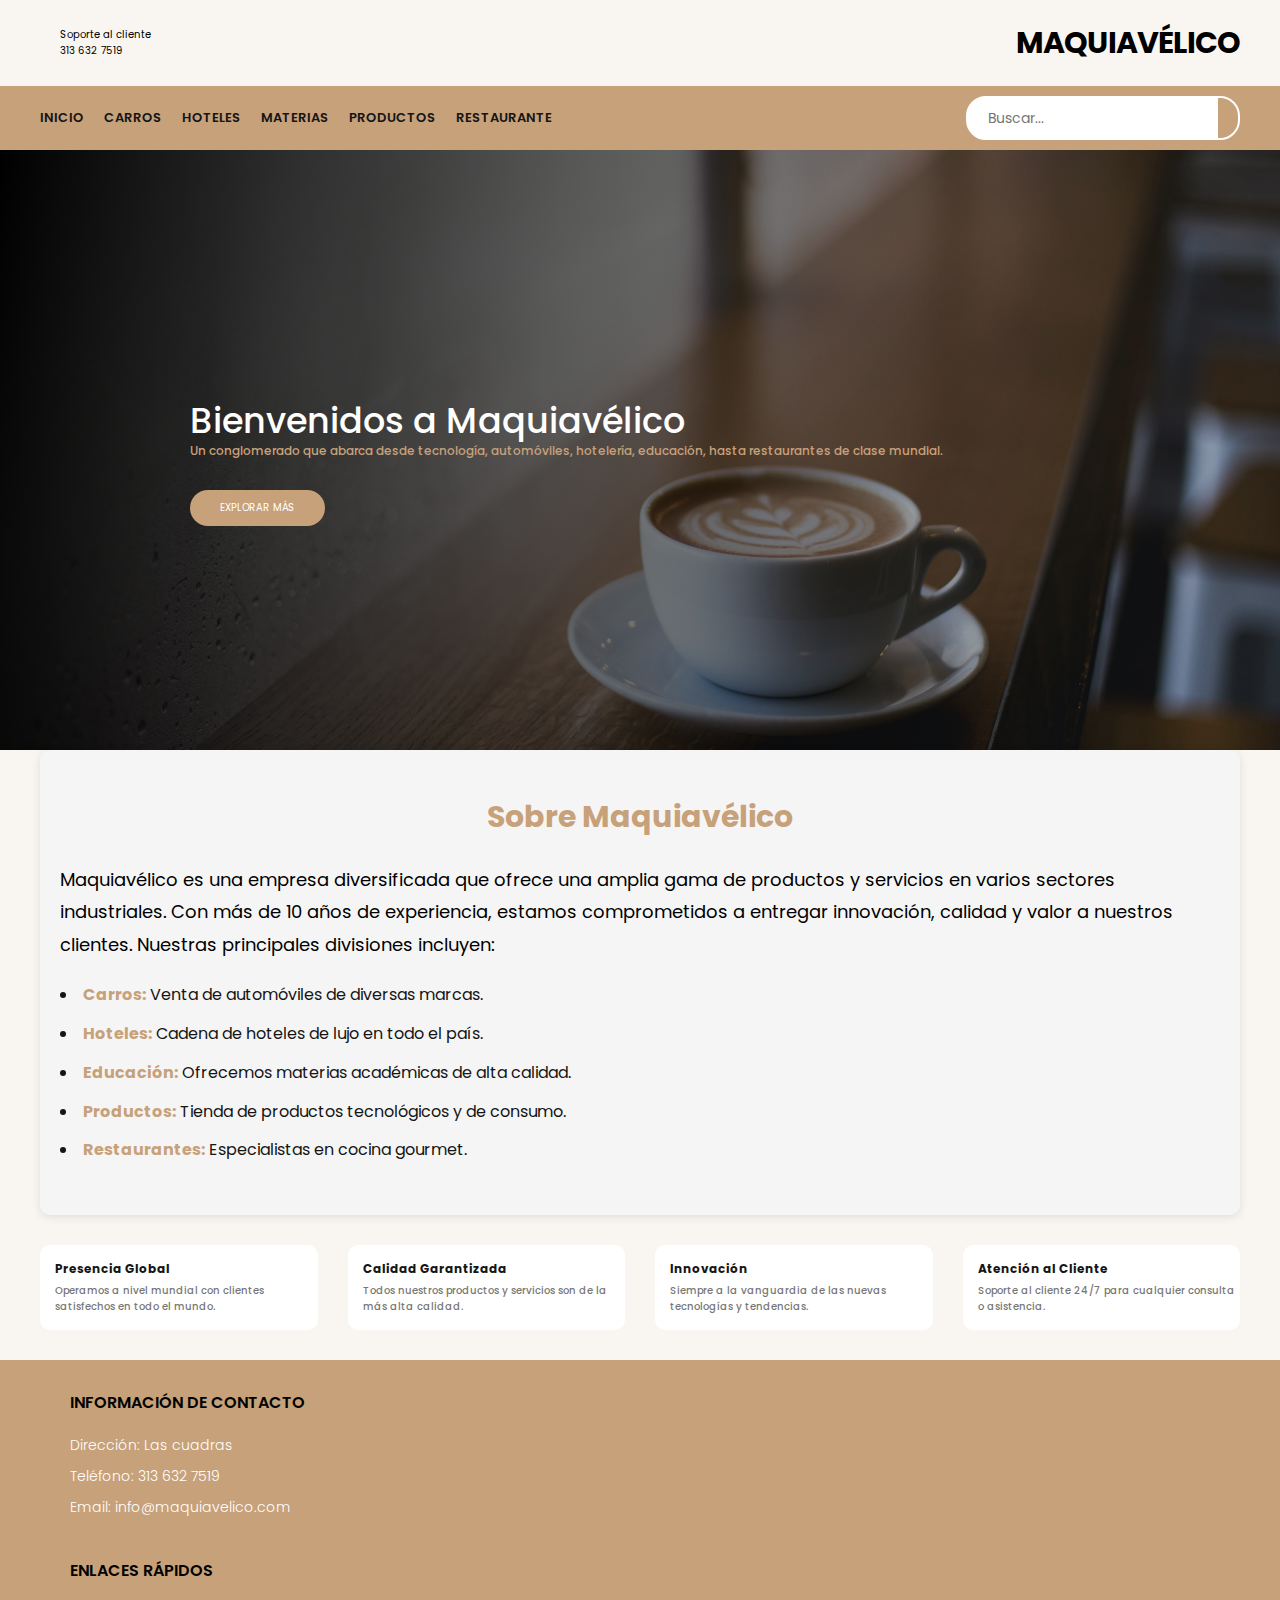
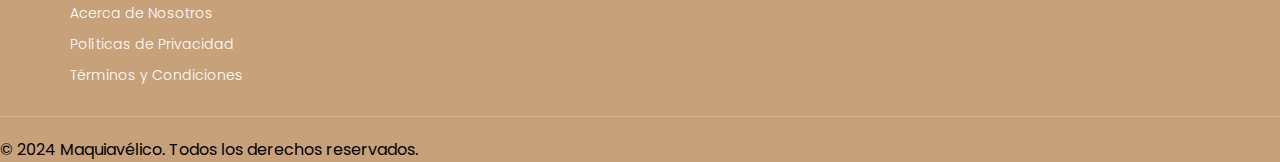
<file: index.html>
<!DOCTYPE html>
<html lang="es">
<head>
    <meta charset="UTF-8">
    <meta name="viewport" content="width=device-width, initial-scale=1.0">
    <title>Maquiavélico</title>
    <link rel="stylesheet" href="styles.css">
</head>
<body>
    <header>
        <div class="container-hero">
            <div class="container hero">
                <div class="customer-support">
                    <i class="fa-solid fa-headset"></i>
                    <div class="content-customer-support">
                        <span class="text">Soporte al cliente</span>
                        <span class="number">313 632 7519</span>
                    </div>
                </div>

                <div class="container-logo">
                    <i class="fa-solid fa-mug-hot"></i>
                    <h1 class="logo"><a href="/">Maquiavélico</a></h1>
                </div>
            </div>

            <div class="container-navbar">
                <nav class="navbar container">
                    <i class="fa-solid fa-bars"></i>
                    <ul class="menu">
                        <li><a href="index.html">Inicio</a></li>
                        <li><a href="carros.html">Carros</a></li>
                        <li><a href="hoteles.html">Hoteles</a></li>
                        <li><a href="materias.html">Materias</a></li>
                        <li><a href="producto.html">Productos</a></li>
                        <li><a href="platos.html">Restaurante</a></li>
                    </ul>

                    <form class="search-form">
                        <input type="search" placeholder="Buscar..." />
                        <button class="btn-search">
                            <i class="fa-solid fa-magnifying-glass"></i>
                        </button>
                    </form>
                </nav>
            </div>
        </div>
    </header>

    <section class="banner">
        <div class="content-banner">
            <h2>Bienvenidos a Maquiavélico</h2>
            <p>Un conglomerado que abarca desde tecnología, automóviles, hotelería, educación, hasta restaurantes de clase mundial.</p>
            <a href="#">Explorar más</a>
        </div>
    </section>

    <main class="main-content">
        <section class="container container-about">
            <h1>Sobre Maquiavélico</h1>
            <p>Maquiavélico es una empresa diversificada que ofrece una amplia gama de productos y servicios en varios sectores industriales. Con más de 10 años de experiencia, estamos comprometidos a entregar innovación, calidad y valor a nuestros clientes. Nuestras principales divisiones incluyen:</p>
            <ul>
                <li><strong>Carros:</strong> Venta de automóviles de diversas marcas.</li>
                <li><strong>Hoteles:</strong> Cadena de hoteles de lujo en todo el país.</li>
                <li><strong>Educación:</strong> Ofrecemos materias académicas de alta calidad.</li>
                <li><strong>Productos:</strong> Tienda de productos tecnológicos y de consumo.</li>
                <li><strong>Restaurantes:</strong> Especialistas en cocina gourmet.</li>
            </ul>
        </section>

        <section class="container container-features">
            <div class="card-feature">
                <i class="fa-solid fa-globe"></i>
                <div class="feature-content">
                    <span>Presencia Global</span>
                    <p>Operamos a nivel mundial con clientes satisfechos en todo el mundo.</p>
                </div>
            </div>
            <div class="card-feature">
                <i class="fa-solid fa-award"></i>
                <div class="feature-content">
                    <span>Calidad Garantizada</span>
                    <p>Todos nuestros productos y servicios son de la más alta calidad.</p>
                </div>
            </div>
            <div class="card-feature">
                <i class="fa-solid fa-briefcase"></i>
                <div class="feature-content">
                    <span>Innovación</span>
                    <p>Siempre a la vanguardia de las nuevas tecnologías y tendencias.</p>
                </div>
            </div>
            <div class="card-feature">
                <i class="fa-solid fa-user-tie"></i>
                <div class="feature-content">
                    <span>Atención al Cliente</span>
                    <p>Soporte al cliente 24/7 para cualquier consulta o asistencia.</p>
                </div>
            </div>
        </section>
    </main>

    <footer class="footer">
        <div class="container container-footer">
            <div class="contact-info">
                <p class="title-footer">Información de Contacto</p>
                <ul>
                    <li>Dirección: Las cuadras</li>
                    <li>Teléfono: 313 632 7519</li>
                    <li>Email: info@maquiavelico.com</li>
                </ul>
            </div>
            <div class="information">
                <p class="title-footer">Enlaces Rápidos</p>
                <ul>
                    <li><a href="#">Acerca de Nosotros</a></li>
                    <li><a href="#">Políticas de Privacidad</a></li>
                    <li><a href="#">Términos y Condiciones</a></li>
                </ul>
            </div>
        </div>
        <div class="copyright">
            <p>© 2024 Maquiavélico. Todos los derechos reservados.</p>
        </div>
    </footer>

</body>
</html>
</file>
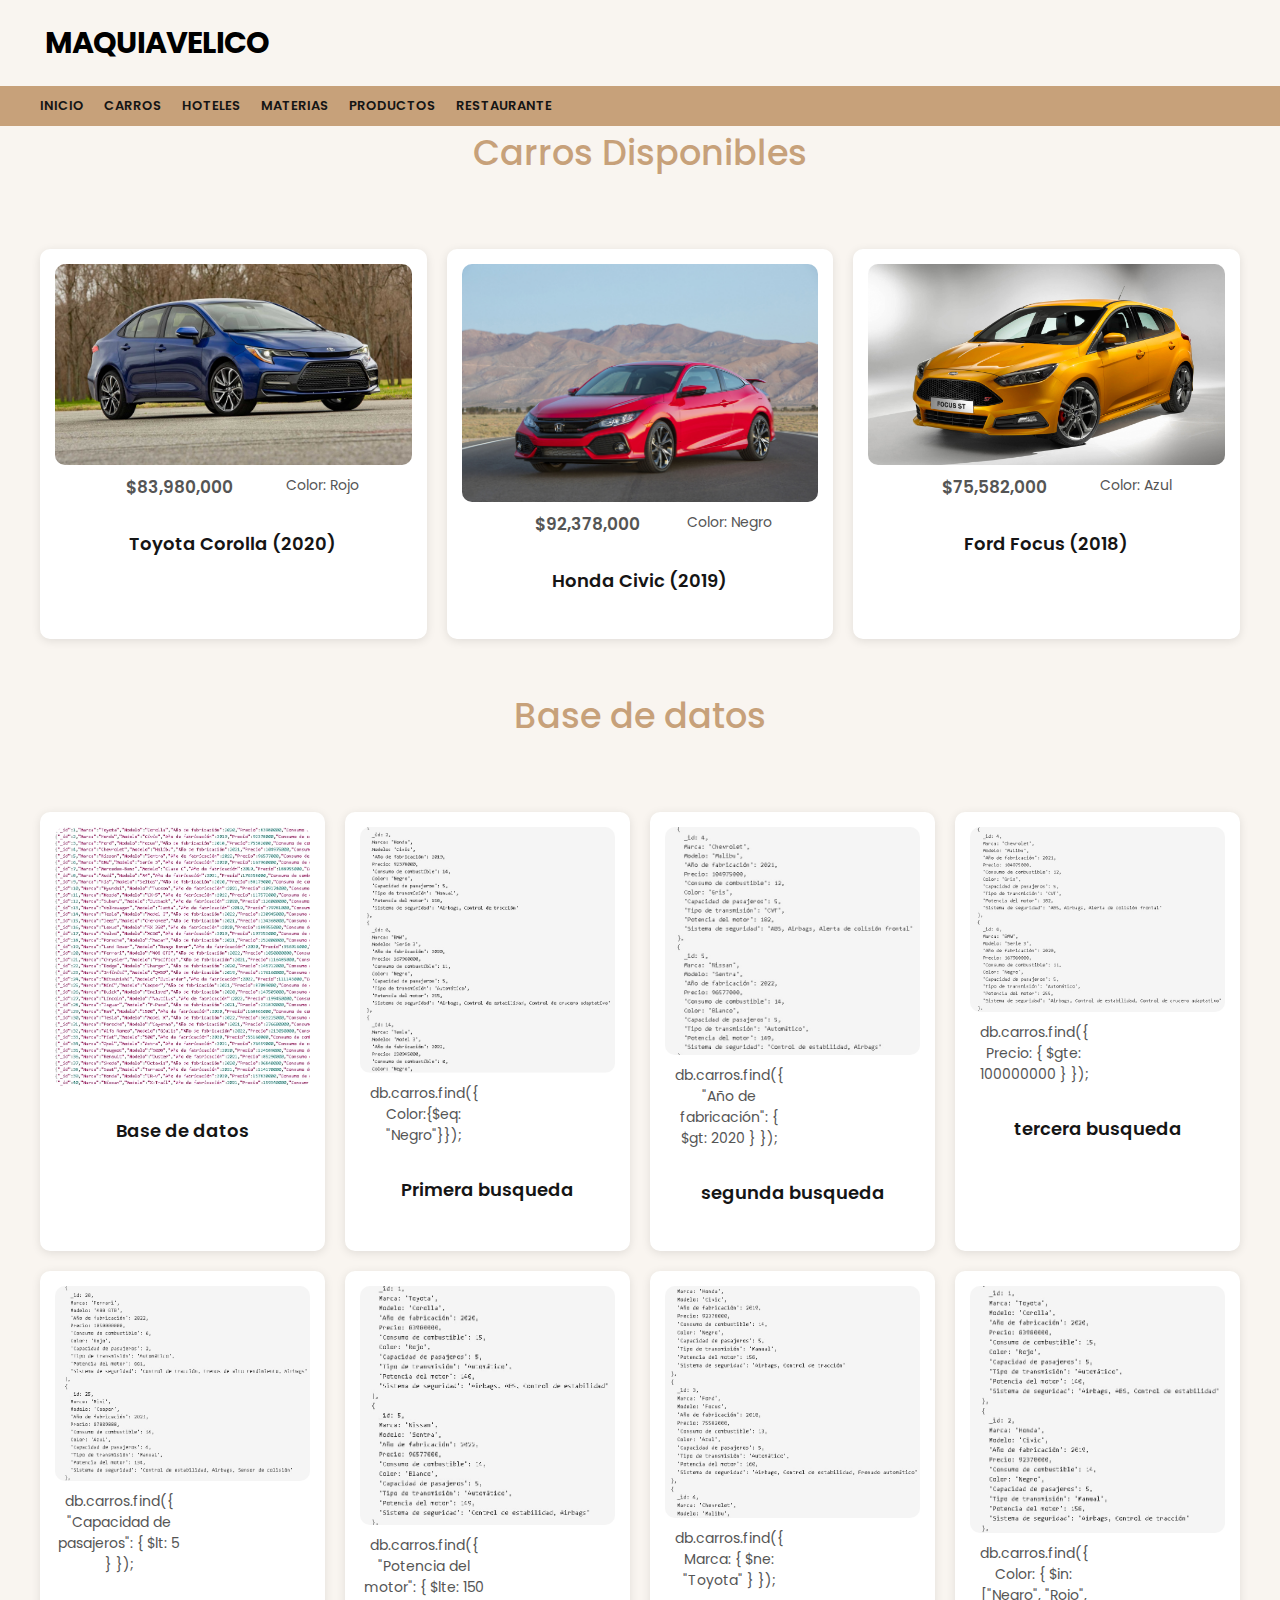
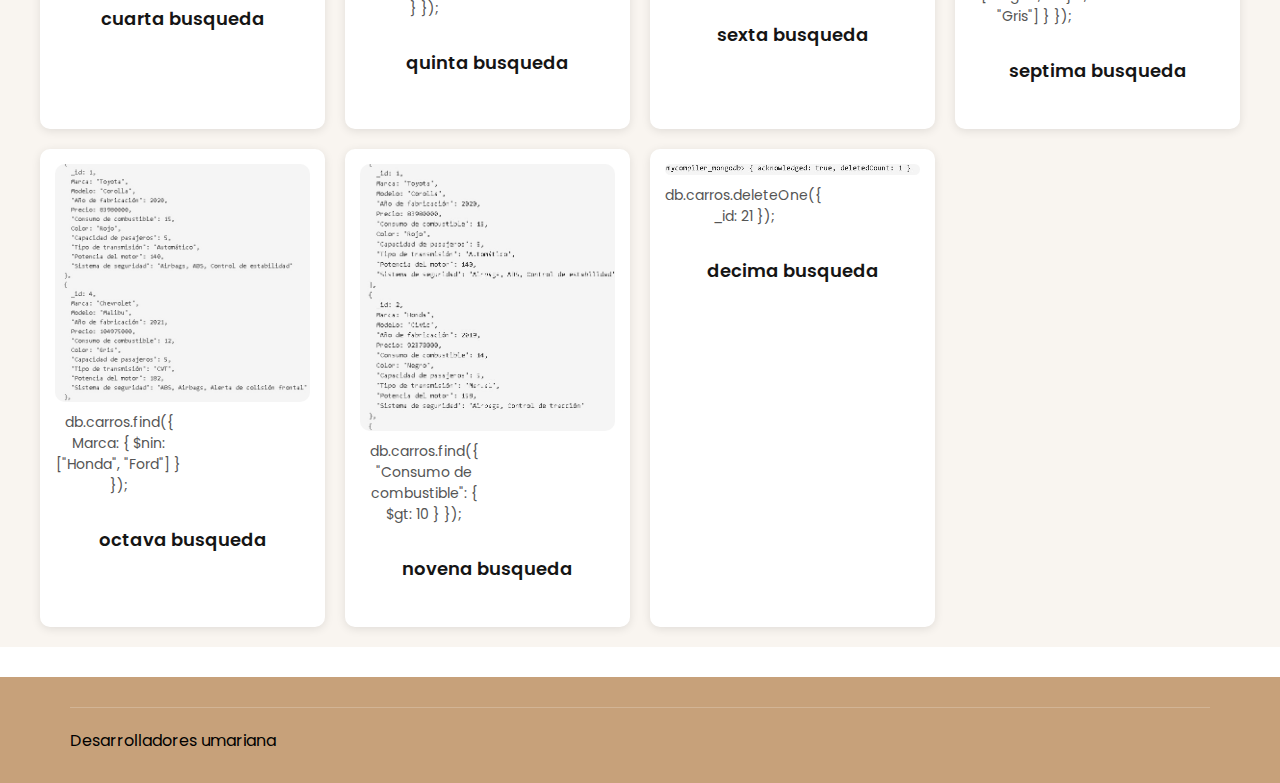
<file: carros.html>
<!DOCTYPE html>
<html lang="en">
<head>
    <meta charset="UTF-8">
    <meta http-equiv="X-UA-Compatible" content="IE=edge">
    <meta name="viewport" content="width=device-width, initial-scale=1.0">
    <title>Carros Disponibles</title>
    <link rel="stylesheet" href="styles.css">
</head>
<body>
    <header>
        <div class="container-hero">
            <div class="container hero">
                <div class="container-logo">
                    <i class="fa-solid fa-car"></i>
                    <h1 class="logo"><a href="/">Maquiavelico</a></h1>
                </div>
            </div>

            <div class="container-navbar">
                <nav class="navbar container">
                    <i class="fa-solid fa-bars"></i>
                    <ul class="menu">
                        <li><a href="index.html">Inicio</a></li>
						<li><a href="carros.html">Carros</a></li>
						<li><a href="hoteles.html">Hoteles</a></li>
						<li><a href="materias.html">materias</a></li>
						<li><a href="producto.html">productos</a></li>
						<li><a href="platos.html">Restaurante</a></li>
                    </ul>
                </nav>
            </div>
        </div>
    </header>

    <main class="main-content">
        <section class="container top-products">
            <h1 class="heading-1">Carros Disponibles</h1>

            <div class="container-products">
                <!-- Coche 1: Toyota Corolla -->
                <div class="card-product">
                    <div class="container-img">
                        <img src="img/toyota-corolla.jpg" alt="Toyota Corolla" />
                    </div>
                    <div class="content-card-product">
                        <h3>Toyota Corolla (2020)</h3>
                        <p class="price">$83,980,000</p>                   
                        <p>Color: Rojo</p>             
                    </div>
                </div>

                <!-- Coche 2: Honda Civic -->
                <div class="card-product">
                    <div class="container-img">
                        <img src="img/honda-civic.jpg" alt="Honda Civic" />
                    </div>
                    <div class="content-card-product">
                        <h3>Honda Civic (2019)</h3>
                        <p class="price">$92,378,000</p>                      
                        <p>Color: Negro</p>                      
                    </div>
                </div>

                <!-- Coche 3: Ford Focus -->
                <div class="card-product">
                    <div class="container-img">
                        <img src="img/ford-focus.jpg" alt="Ford Focus" />
                    </div>
                    <div class="content-card-product">
                        <h3>Ford Focus (2018)</h3>
                        <p class="price">$75,582,000</p>                       
                        <p>Color: Azul</p>
                    </div>
                </div>             
            </div>
        </section>
        <section class="container top-products">
            <h1 class="heading-1">Base de datos</h1>

            <div class="container-products">
               
                <div class="card-product">
                    <div class="container-img">
                        <img src="imgC/baseC.jpg" />
                    </div>
                    <div class="content-card-product">
                        <h3>Base de datos</h3>                       
                    </div>
                </div>
               
                <div class="card-product">
                    <div class="container-img">
                        <img src="imgC/1.jpg"  />
                    </div>
                    <div class="content-card-product">
                        <h3>Primera busqueda</h3>
                        <p>db.carros.find({ Color:{$eq: "Negro"}});</p>
                    </div>
                </div>

                <div class="card-product">
                    <div class="container-img">
                        <img src="imgC/2.jpg" />
                    </div>
                    <div class="content-card-product">
                        <h3>segunda busqueda</h3>
                        <p>db.carros.find({ "Año de fabricación": { $gt: 2020 } });</p>
                    </div>
                </div>

                <div class="card-product">
                    <div class="container-img">
                        <img src="imgC/3.jpg"  />
                    </div>
                    <div class="content-card-product">
                        <h3>tercera busqueda</h3>
                        <p>db.carros.find({ Precio: { $gte: 100000000 } });</p>
                    </div>
                </div>

                <div class="card-product">
                    <div class="container-img">
                        <img src="imgC/4.jpg" />
                    </div>
                    <div class="content-card-product">
                        <h3>cuarta busqueda</h3>
                        <p>db.carros.find({ "Capacidad de pasajeros": { $lt: 5 } });</p>
                    </div>
                </div>

                <div class="card-product">
                    <div class="container-img">
                        <img src="imgC/5.jpg"  />
                    </div>
                    <div class="content-card-product">
                        <h3>quinta busqueda</h3>
                        <p>db.carros.find({ "Potencia del motor": { $lte: 150 } });</p>
                    </div>
                </div>

                <div class="card-product">
                    <div class="container-img">
                        <img src="imgC/6.jpg" />
                    </div>
                    <div class="content-card-product">
                        <h3>sexta busqueda</h3>
                        <p>db.carros.find({ Marca: { $ne: "Toyota" } });</p>
                    </div>
                </div>

                <div class="card-product">
                    <div class="container-img">
                        <img src="imgC/7.jpg"  />
                    </div>
                    <div class="content-card-product">
                        <h3>septima busqueda</h3>
                        <p>db.carros.find({ Color: { $in: ["Negro", "Rojo", "Gris"] } });</p>
                    </div>
                </div>

                <div class="card-product">
                    <div class="container-img">
                        <img src="imgC/8.jpg"  />
                    </div>
                    <div class="content-card-product">
                        <h3>octava busqueda</h3>
                        <p>db.carros.find({ Marca: { $nin: ["Honda", "Ford"] } });</p>
                    </div>
                </div>

                <div class="card-product">
                    <div class="container-img">
                        <img src="imgC/9.jpg" />
                    </div>
                    <div class="content-card-product">
                        <h3>novena busqueda</h3>
                        <p>db.carros.find({ "Consumo de combustible": { $gt: 10 } });</p>
                    </div>
                </div>   
            <div class="card-product">
                    <div class="container-img">
                        <img src="imgC/10.jpg"  />
                    </div>
                <div class="content-card-product">
                        <h3>decima busqueda</h3>
                        <p>db.carros.deleteOne({ _id: 21 });</p>
                    </div>
                </div>            
            </div>
        </section>
    </main>

    <footer class="footer">
        <div class="container container-footer">
            <div class="copyright">
                <p>Desarrolladores umariana</p>
            </div>
        </div>
    </footer>

</body>
</html>
</file>
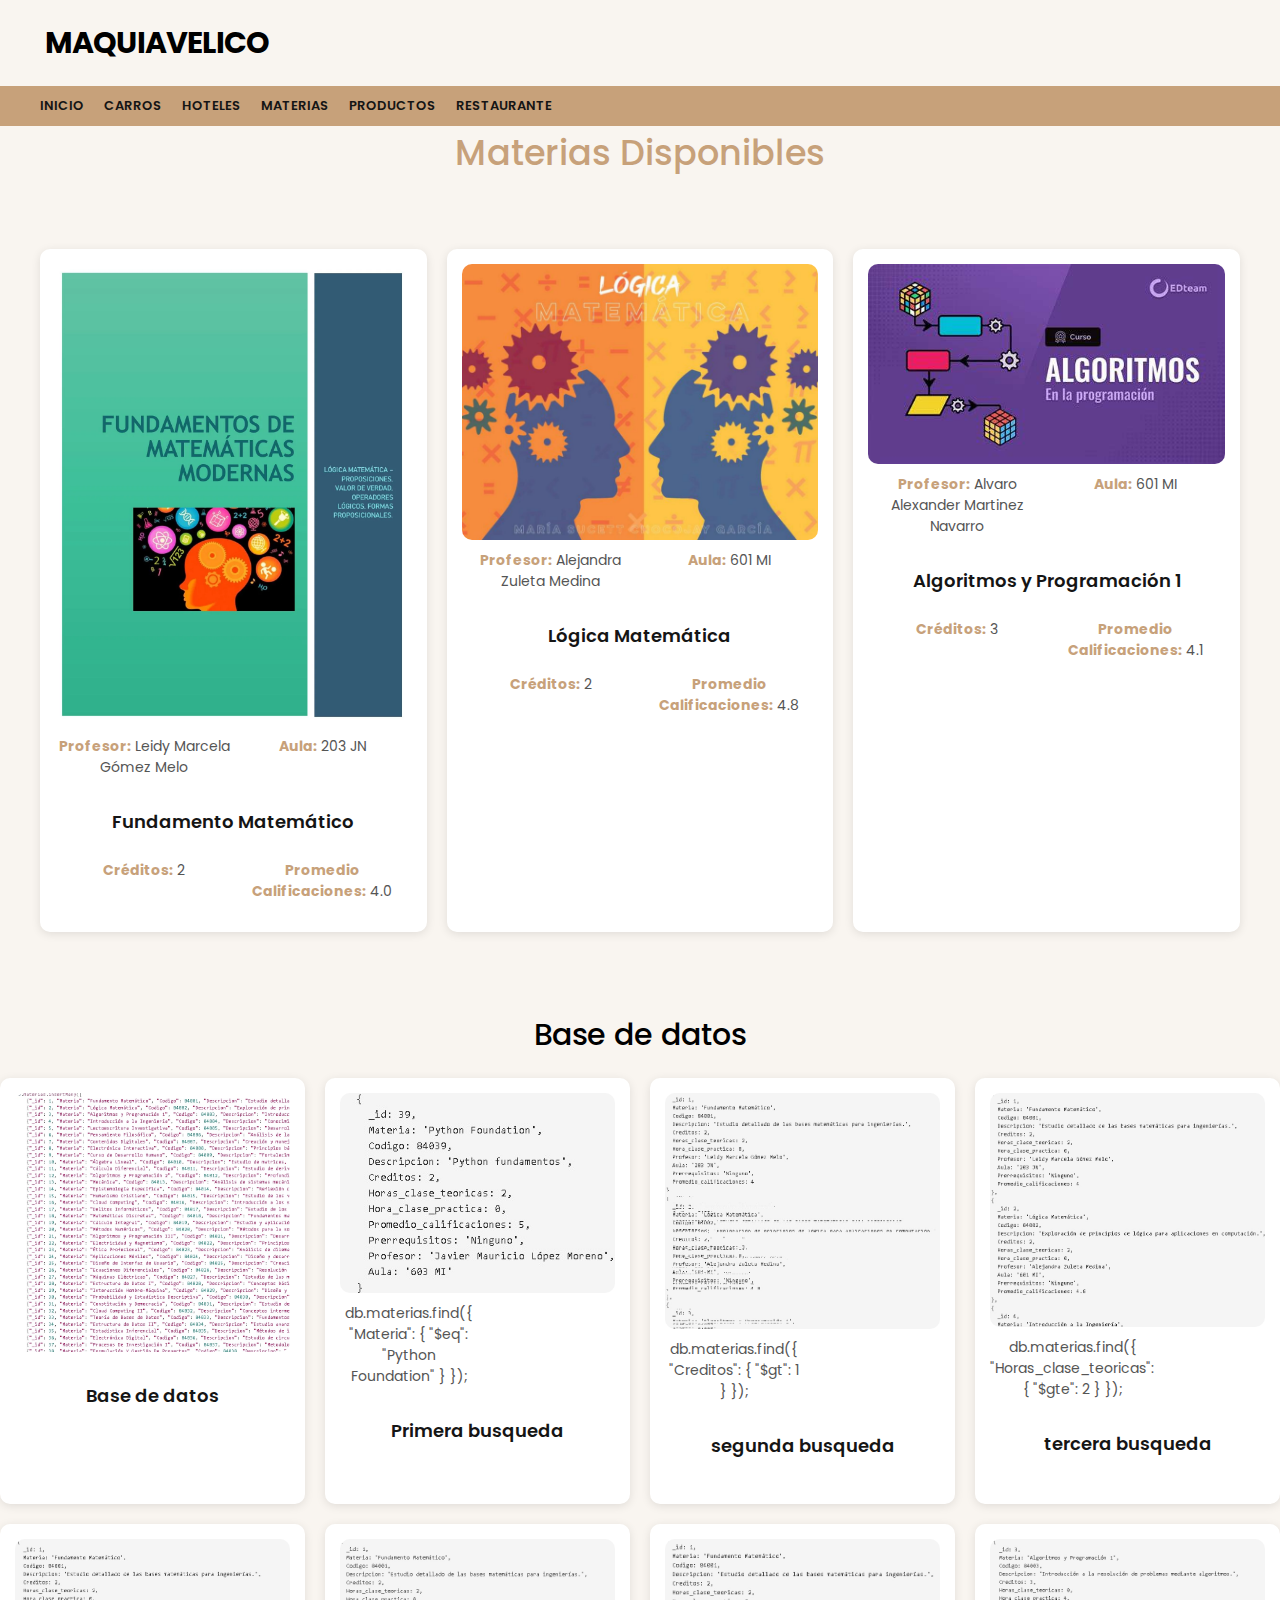
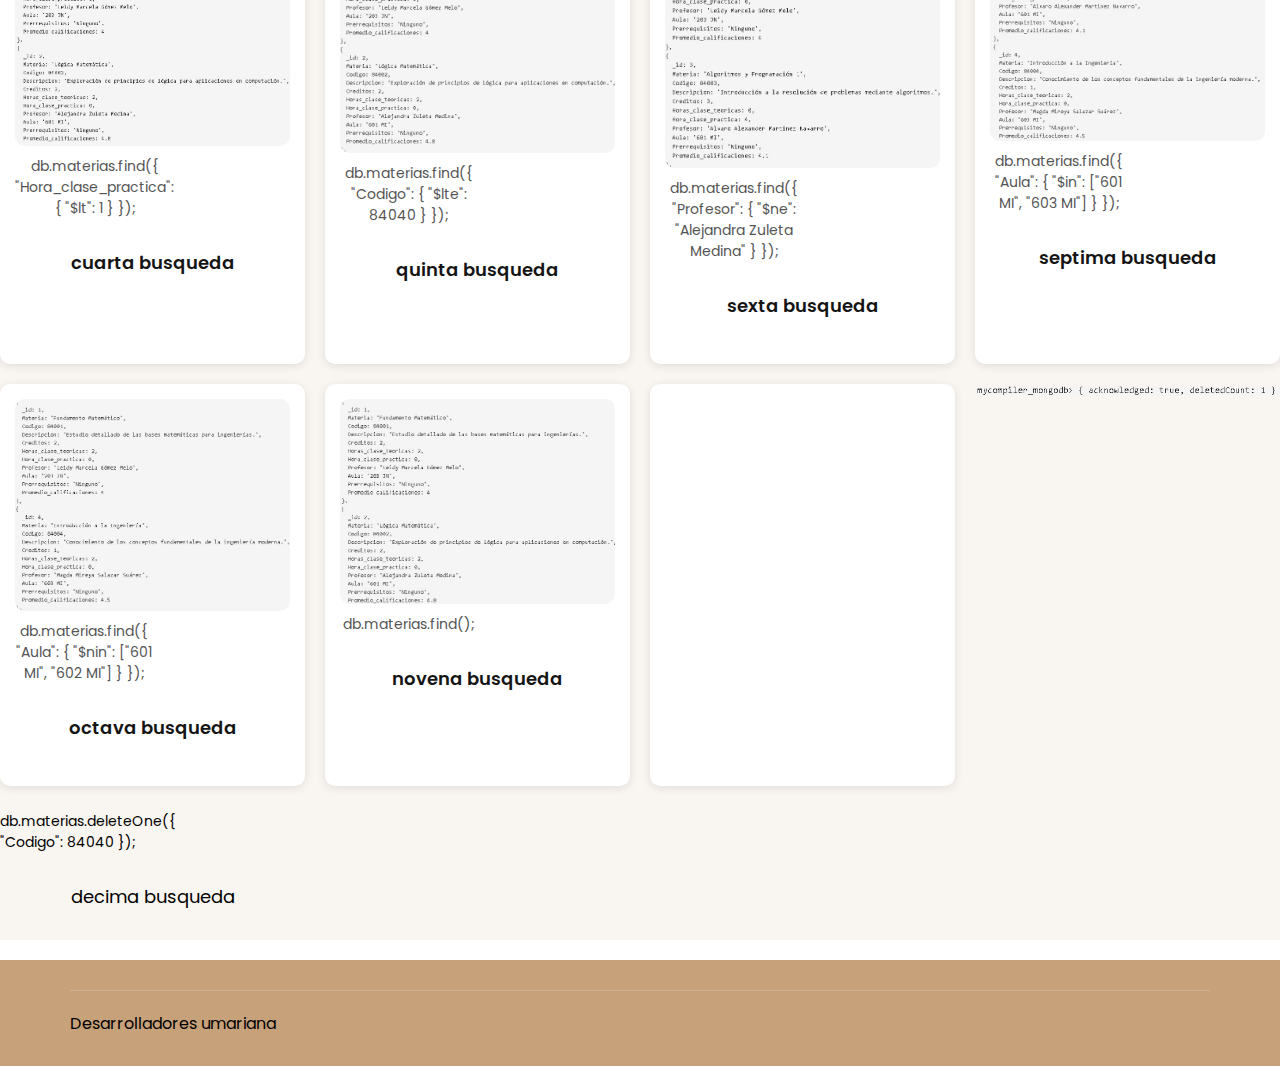
<file: materias.html>
<!DOCTYPE html>
<html lang="en">
<head>
    <meta charset="UTF-8">
    <meta name="viewport" content="width=device-width, initial-scale=1.0">
    <title>Materias Disponibles</title>
    <link rel="stylesheet" href="styles.css">
</head>
<body>
    <header>
        <div class="container-hero">
            <div class="container hero">
                <div class="container-logo">
                    <i class="fa-solid fa-book"></i>
                    <h1 class="logo"><a href="/">Maquiavelico</a></h1>
                </div>
            </div>

            <div class="container-navbar">
                <nav class="navbar container">
                    <i class="fa-solid fa-bars"></i>
                    <ul class="menu">
                        <li><a href="index.html">Inicio</a></li>
						<li><a href="carros.html">Carros</a></li>
						<li><a href="hoteles.html">Hoteles</a></li>
						<li><a href="materias.html">materias</a></li>
						<li><a href="producto.html">productos</a></li>
						<li><a href="platos.html">Restaurante</a></li>
                    </ul>
                </nav>
            </div>
        </div>
    </header>

    <main class="main-content">
        <section class="container top-products">
            <h1 class="heading-1">Materias Disponibles</h1>

            <div class="container-products">
                <!-- Materia 1: Fundamento Matemático -->
                <div class="card-product">
                    <div class="container-img">
                        <img src="img/fundamentoM.png" />
                    </div>
                    <div class="content-card-product">
                        <h3>Fundamento Matemático</h3>
                        <p><strong>Profesor:</strong> Leidy Marcela Gómez Melo</p>
                        <p><strong>Aula:</strong> 203 JN</p>
                        <p><strong>Créditos:</strong> 2</p>
                        <p><strong>Promedio Calificaciones:</strong> 4.0</p>
                    </div>
                </div>

                <!-- Materia 2: Lógica Matemática -->
                <div class="card-product">
                    <div class="container-img">
                        <img src="img/logicaM.png" />
                    </div>
                    <div class="content-card-product">
                        <h3>Lógica Matemática</h3>
                        <p><strong>Profesor:</strong> Alejandra Zuleta Medina</p>
                        <p><strong>Aula:</strong> 601 MI</p>
                        <p><strong>Créditos:</strong> 2</p>
                        <p><strong>Promedio Calificaciones:</strong> 4.8</p>
                    </div>
                </div>

                <!-- Materia 3: Algoritmos y Programación 1 -->
                <div class="card-product">
                    <div class="container-img">
                        <img src="img/Algoritmos.png" />
                    </div>
                    <div class="content-card-product">
                        <h3>Algoritmos y Programación 1</h3>
                        <p><strong>Profesor:</strong> Alvaro Alexander Martinez Navarro</p>
                        <p><strong>Aula:</strong> 601 MI</p>
                        <p><strong>Créditos:</strong> 3</p>
                        <p><strong>Promedio Calificaciones:</strong> 4.1</p>
                    </div>
                </div>
        </section>
        <section class="container top-products"></section>
        <h1 class="heading-1">Base de datos</h1>

        <div class="container-products">
           
            <div class="card-product">
                <div class="container-img">
                    <img src="imgM/baseD.jpg" />
                </div>
                <div class="content-card-product">
                    <h3>Base de datos</h3>                       
                </div>
            </div>
           
            <div class="card-product">
                <div class="container-img">
                    <img src="imgM/1.jpg" />
                </div>
                <div class="content-card-product">
                    <h3>Primera busqueda</h3>
                    <p>db.materias.find({ "Materia": { "$eq": "Python Foundation" } });</p>
                </div>
            </div>

            <div class="card-product">
                <div class="container-img">
                    <img src="imgM/2.jpg" />
                </div>
                <div class="content-card-product">
                    <h3>segunda busqueda</h3>
                    <p>db.materias.find({ "Creditos": { "$gt": 1 } });</p>
                </div>
            </div>

            <div class="card-product">
                <div class="container-img">
                    <img src="imgM/3.jpg"  />
                </div>
                <div class="content-card-product">
                    <h3>tercera busqueda</h3>
                    <p>db.materias.find({ "Horas_clase_teoricas": { "$gte": 2 } });</p>
                </div>
            </div>

            <div class="card-product">
                <div class="container-img">
                    <img src="imgM/4.jpg"  />
                </div>
                <div class="content-card-product">
                    <h3>cuarta busqueda</h3>
                    <p>db.materias.find({ "Hora_clase_practica": { "$lt": 1 } });</p>
                </div>
            </div>

            <div class="card-product">
                <div class="container-img">
                    <img src="imgM/5.jpg"  />
                </div>
                <div class="content-card-product">
                    <h3>quinta busqueda</h3>
                    <p>db.materias.find({ "Codigo": { "$lte": 84040 } });</p>
                </div>
            </div>

            <div class="card-product">
                <div class="container-img">
                    <img src="imgM/6.jpg" />
                </div>
                <div class="content-card-product">
                    <h3>sexta busqueda</h3>
                    <p>db.materias.find({ "Profesor": { "$ne": "Alejandra Zuleta Medina" } });</p>
                </div>
            </div>

            <div class="card-product">
                <div class="container-img">
                    <img src="imgM/7.jpg"  />
                </div>
                <div class="content-card-product">
                    <h3>septima busqueda</h3>
                    <p>db.materias.find({ "Aula": { "$in": ["601 MI", "603 MI"] } });</p>
                </div>
            </div>

            <div class="card-product">
                <div class="container-img">
                    <img src="imgM/8.jpg"/>
                </div>
                <div class="content-card-product">
                    <h3>octava busqueda</h3>
                    <p>db.materias.find({ "Aula": { "$nin": ["601 MI", "602 MI"] } });</p>
                </div>
            </div>

            <div class="card-product">
                <div class="container-img">
                    <img src="imgM/9.jpg" />
                </div>
                <div class="content-card-product">
                    <h3>novena busqueda</h3>
                    <p>db.materias.find();</p>
                </div>
            </div>  
            <div class="card-product"></div>
                <div class="container-img">
                    <img src="imgM/10.jpg"  />
                </div>
                <div class="content-card-product">
                    <h3>decima busqueda</h3>
                    <p>db.materias.deleteOne({ "Codigo": 84040 });</p>
                </div>
            </div>          
        </div>
    </section>
    </main>

    <footer class="footer">
        <div class="container container-footer">
            <div class="copyright">
                <p>Desarrolladores umariana</p>
            </div>
        </div>
    </footer>

    
</body>
</html>
</file>
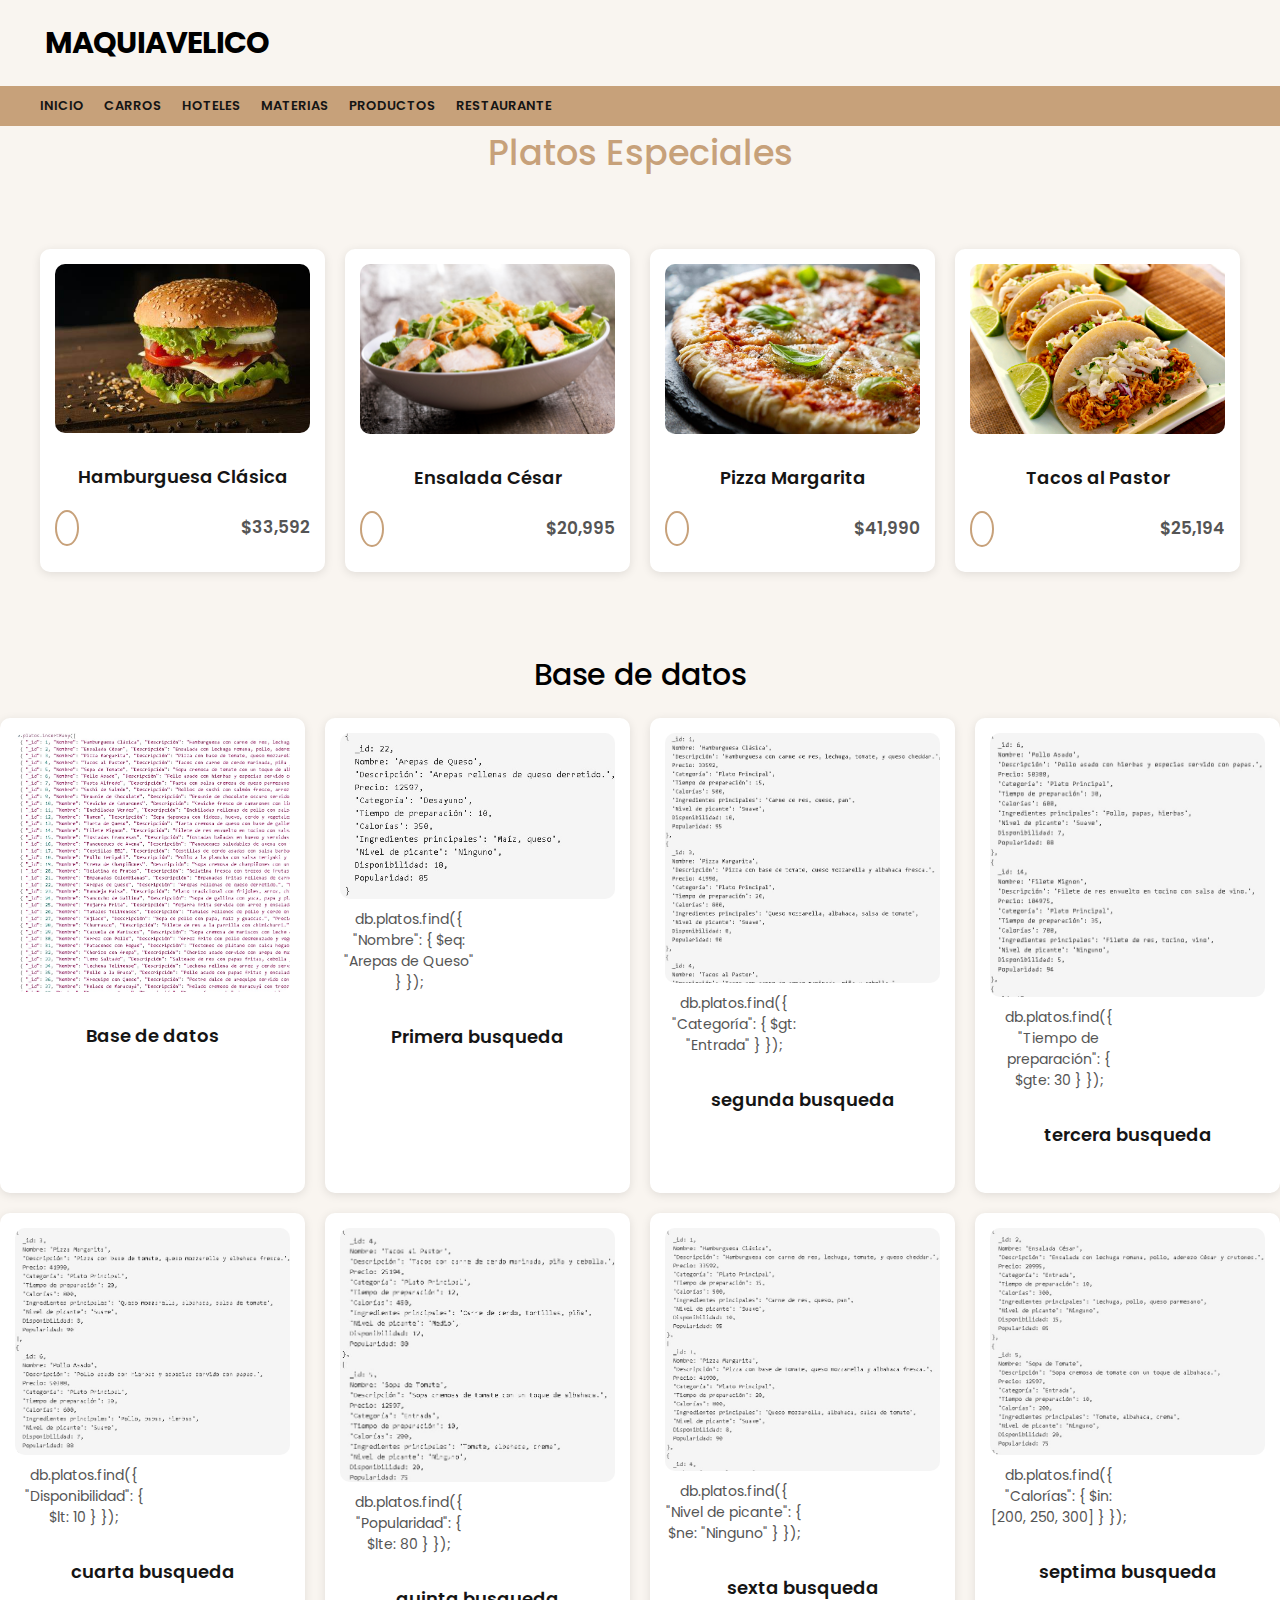
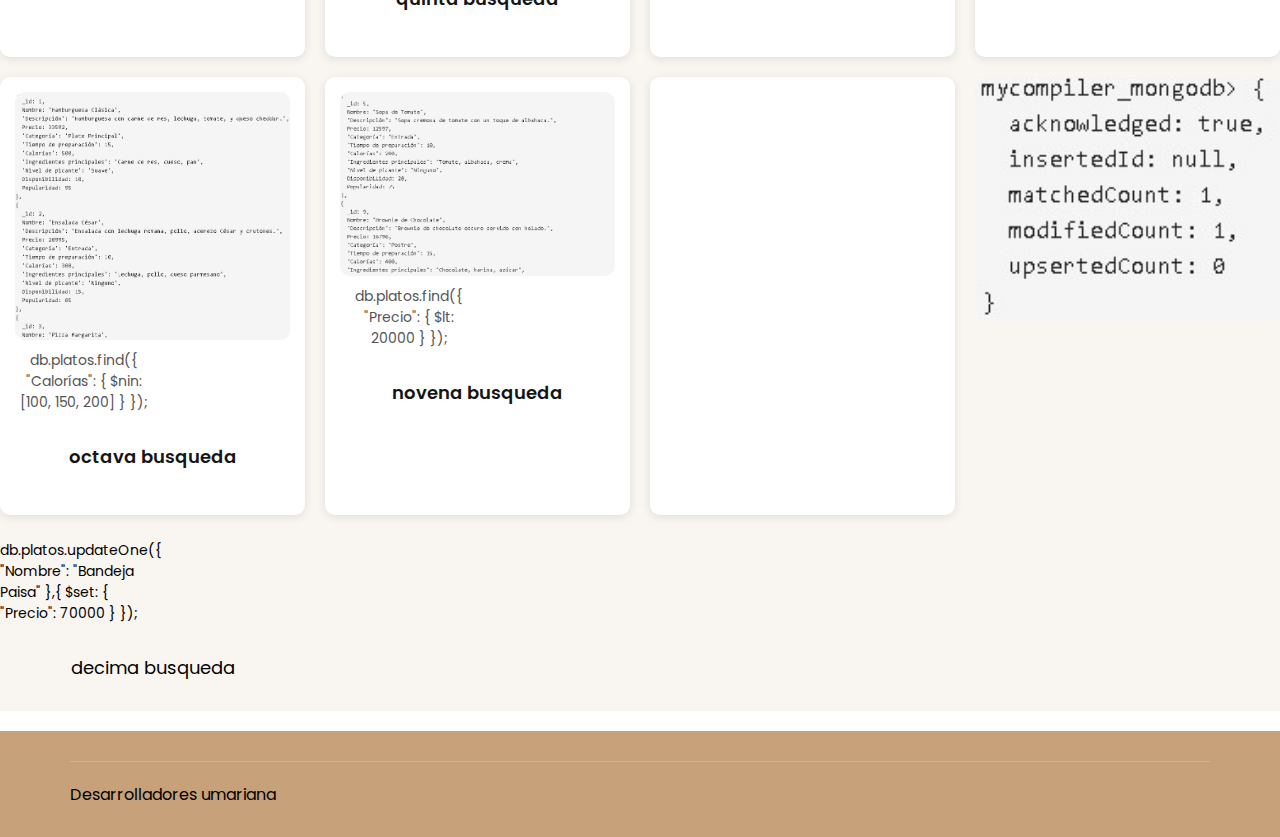
<file: platos.html>
<!DOCTYPE html>
<html lang="en">
<head>
    <meta charset="UTF-8">
    <meta http-equiv="X-UA-Compatible" content="IE=edge">
    <meta name="viewport" content="width=device-width, initial-scale=1.0">
    <title>Platos Especiales</title>
    <link rel="stylesheet" href="styles.css">
</head>
<body>
    <header>
        <div class="container-hero">
            <div class="container hero">
                <div class="container-logo">
                    <i class="fa-solid fa-utensils"></i>
                    <h1 class="logo"><a href="/">Maquiavelico</a></h1>
                </div>
            </div>

            <div class="container-navbar">
                <nav class="navbar container">
                    <i class="fa-solid fa-bars"></i>
                    <ul class="menu">
                        <li><a href="index.html">Inicio</a></li>
						<li><a href="carros.html">Carros</a></li>
						<li><a href="hoteles.html">Hoteles</a></li>
						<li><a href="materias.html">materias</a></li>
						<li><a href="producto.html">productos</a></li>
						<li><a href="platos.html">Restaurante</a></li>
                    </ul>
                </nav>
            </div>
        </div>
    </header>

    <main class="main-content">
        <section class="container top-products">
            <h1 class="heading-1">Platos Especiales</h1>

            <div class="container-products">
                <!-- Producto 1 -->
                <div class="card-product">
                    <div class="container-img">
                        <img src="img/hamburguesa-clasica.jpg" alt="Hamburguesa Clásica" />
                        <div class="button-group">
                            <span><i class="fa-regular fa-eye"></i></span>
                            <span><i class="fa-regular fa-heart"></i></span>
                            <span><i class="fa-solid fa-code-compare"></i></span>
                        </div>
                    </div>
                    <div class="content-card-product">
                        <div class="stars">
                            <i class="fa-solid fa-star"></i>
                            <i class="fa-solid fa-star"></i>
                            <i class="fa-solid fa-star"></i>
                            <i class="fa-solid fa-star"></i>
                            <i class="fa-regular fa-star"></i>
                        </div>
                        <h3>Hamburguesa Clásica</h3>
                        <span class="add-cart"><i class="fa-solid fa-basket-shopping"></i></span>
                        <p class="price">$33,592</p>
                    </div>
                </div>
        
                <!-- Producto 2 -->
                <div class="card-product">
                    <div class="container-img">
                        <img src="img/ensalada-cesar.jpg" alt="Ensalada César" />
                        <div class="button-group">
                            <span><i class="fa-regular fa-eye"></i></span>
                            <span><i class="fa-regular fa-heart"></i></span>
                            <span><i class="fa-solid fa-code-compare"></i></span>
                        </div>
                    </div>
                    <div class="content-card-product">
                        <div class="stars">
                            <i class="fa-solid fa-star"></i>
                            <i class="fa-solid fa-star"></i>
                            <i class="fa-solid fa-star"></i>
                            <i class="fa-regular fa-star"></i>
                            <i class="fa-regular fa-star"></i>
                        </div>
                        <h3>Ensalada César</h3>
                        <span class="add-cart"><i class="fa-solid fa-basket-shopping"></i></span>
                        <p class="price">$20,995</p>
                    </div>
                </div>
        
                <!-- Producto 3 -->
                <div class="card-product">
                    <div class="container-img">
                        <img src="img/pizza-margarita.jpg" alt="Pizza Margarita" />
                        <div class="button-group">
                            <span><i class="fa-regular fa-eye"></i></span>
                            <span><i class="fa-regular fa-heart"></i></span>
                            <span><i class="fa-solid fa-code-compare"></i></span>
                        </div>
                    </div>
                    <div class="content-card-product">
                        <div class="stars">
                            <i class="fa-solid fa-star"></i>
                            <i class="fa-solid fa-star"></i>
                            <i class="fa-solid fa-star"></i>
                            <i class="fa-solid fa-star"></i>
                            <i class="fa-solid fa-star"></i>
                        </div>
                        <h3>Pizza Margarita</h3>
                        <span class="add-cart"><i class="fa-solid fa-basket-shopping"></i></span>
                        <p class="price">$41,990</p>
                    </div>
                </div>
        
                <!-- Producto 4 -->
                <div class="card-product">
                    <div class="container-img">
                        <img src="img/tacos-al-pastor.jpg" alt="Tacos al Pastor" />
                        <div class="button-group">
                            <span><i class="fa-regular fa-eye"></i></span>
                            <span><i class="fa-regular fa-heart"></i></span>
                            <span><i class="fa-solid fa-code-compare"></i></span>
                        </div>
                    </div>
                    <div class="content-card-product">
                        <div class="stars">
                            <i class="fa-solid fa-star"></i>
                            <i class="fa-solid fa-star"></i>
                            <i class="fa-solid fa-star"></i>
                            <i class="fa-regular fa-star"></i>
                            <i class="fa-regular fa-star"></i>
                        </div>
                        <h3>Tacos al Pastor</h3>
                        <span class="add-cart"><i class="fa-solid fa-basket-shopping"></i></span>
                        <p class="price">$25,194</p>
                    </div>
                </div>     
        </section>
        <section class="container top-products"></section>
        <h1 class="heading-1">Base de datos</h1>

        <div class="container-products">
           
            <div class="card-product">
                <div class="container-img">
                    <img src="imgPl/baseD.jpg" />
                </div>
                <div class="content-card-product">
                    <h3>Base de datos</h3>                       
                </div>
            </div>
           
            <div class="card-product">
                <div class="container-img">
                    <img src="imgPl/1.jpg" />
                </div>
                <div class="content-card-product">
                    <h3>Primera busqueda</h3>
                    <p>db.platos.find({ "Nombre": { $eq: "Arepas de Queso" } });</p>
                </div>
            </div>

            <div class="card-product">
                <div class="container-img">
                    <img src="imgPl/2.jpg" />
                </div>
                <div class="content-card-product">
                    <h3>segunda busqueda</h3>
                    <p>db.platos.find({ "Categoría": { $gt: "Entrada" } });</p>
                </div>
            </div>

            <div class="card-product">
                <div class="container-img">
                    <img src="imgPl/3.jpg"  />
                </div>
                <div class="content-card-product">
                    <h3>tercera busqueda</h3>
                    <p>db.platos.find({ "Tiempo de preparación": { $gte: 30 } });</p>
                </div>
            </div>

            <div class="card-product">
                <div class="container-img">
                    <img src="imgPl/4.jpg"  />
                </div>
                <div class="content-card-product">
                    <h3>cuarta busqueda</h3>
                    <p>db.platos.find({ "Disponibilidad": { $lt: 10 } });</p>
                </div>
            </div>

            <div class="card-product">
                <div class="container-img">
                    <img src="imgPl/5.jpg"  />
                </div>
                <div class="content-card-product">
                    <h3>quinta busqueda</h3>
                    <p>db.platos.find({ "Popularidad": { $lte: 80 } });</p>
                </div>
            </div>

            <div class="card-product">
                <div class="container-img">
                    <img src="imgPl/6.jpg" />
                </div>
                <div class="content-card-product">
                    <h3>sexta busqueda</h3>
                    <p>db.platos.find({ "Nivel de picante": { $ne: "Ninguno" } });</p>
                </div>
            </div>

            <div class="card-product">
                <div class="container-img">
                    <img src="imgPl/7.jpg"  />
                </div>
                <div class="content-card-product">
                    <h3>septima busqueda</h3>
                    <p>db.platos.find({ "Calorías": { $in: [200, 250, 300] } });</p>
                </div>
            </div>

            <div class="card-product">
                <div class="container-img">
                    <img src="imgPl/8.jpg"/>
                </div>
                <div class="content-card-product">
                    <h3>octava busqueda</h3>
                    <p>db.platos.find({ "Calorías": { $nin: [100, 150, 200] } });</p>
                </div>
            </div>

            <div class="card-product">
                <div class="container-img">
                    <img src="imgPl/9.jpg" />
                </div>
                <div class="content-card-product">
                    <h3>novena busqueda</h3>
                    <p>db.platos.find({ "Precio": { $lt: 20000 } });</p>
                </div>
            </div>  
            <div class="card-product"></div>
                <div class="container-img">
                    <img src="imgPl/10.jpg"  />
                </div>
                <div class="content-card-product">
                    <h3>decima busqueda</h3>
                    <p>db.platos.updateOne({ "Nombre": "Bandeja Paisa" },{ $set: { "Precio": 70000 } });</p>
                </div>
            </div>          
        </div>
    </section>
    </main>

    <footer class="footer">
        <div class="container container-footer">
            <div class="copyright">
                <p>Desarrolladores umariana</p>
            </div>
        </div>
    </footer>

    
</body>
</html>
</file>
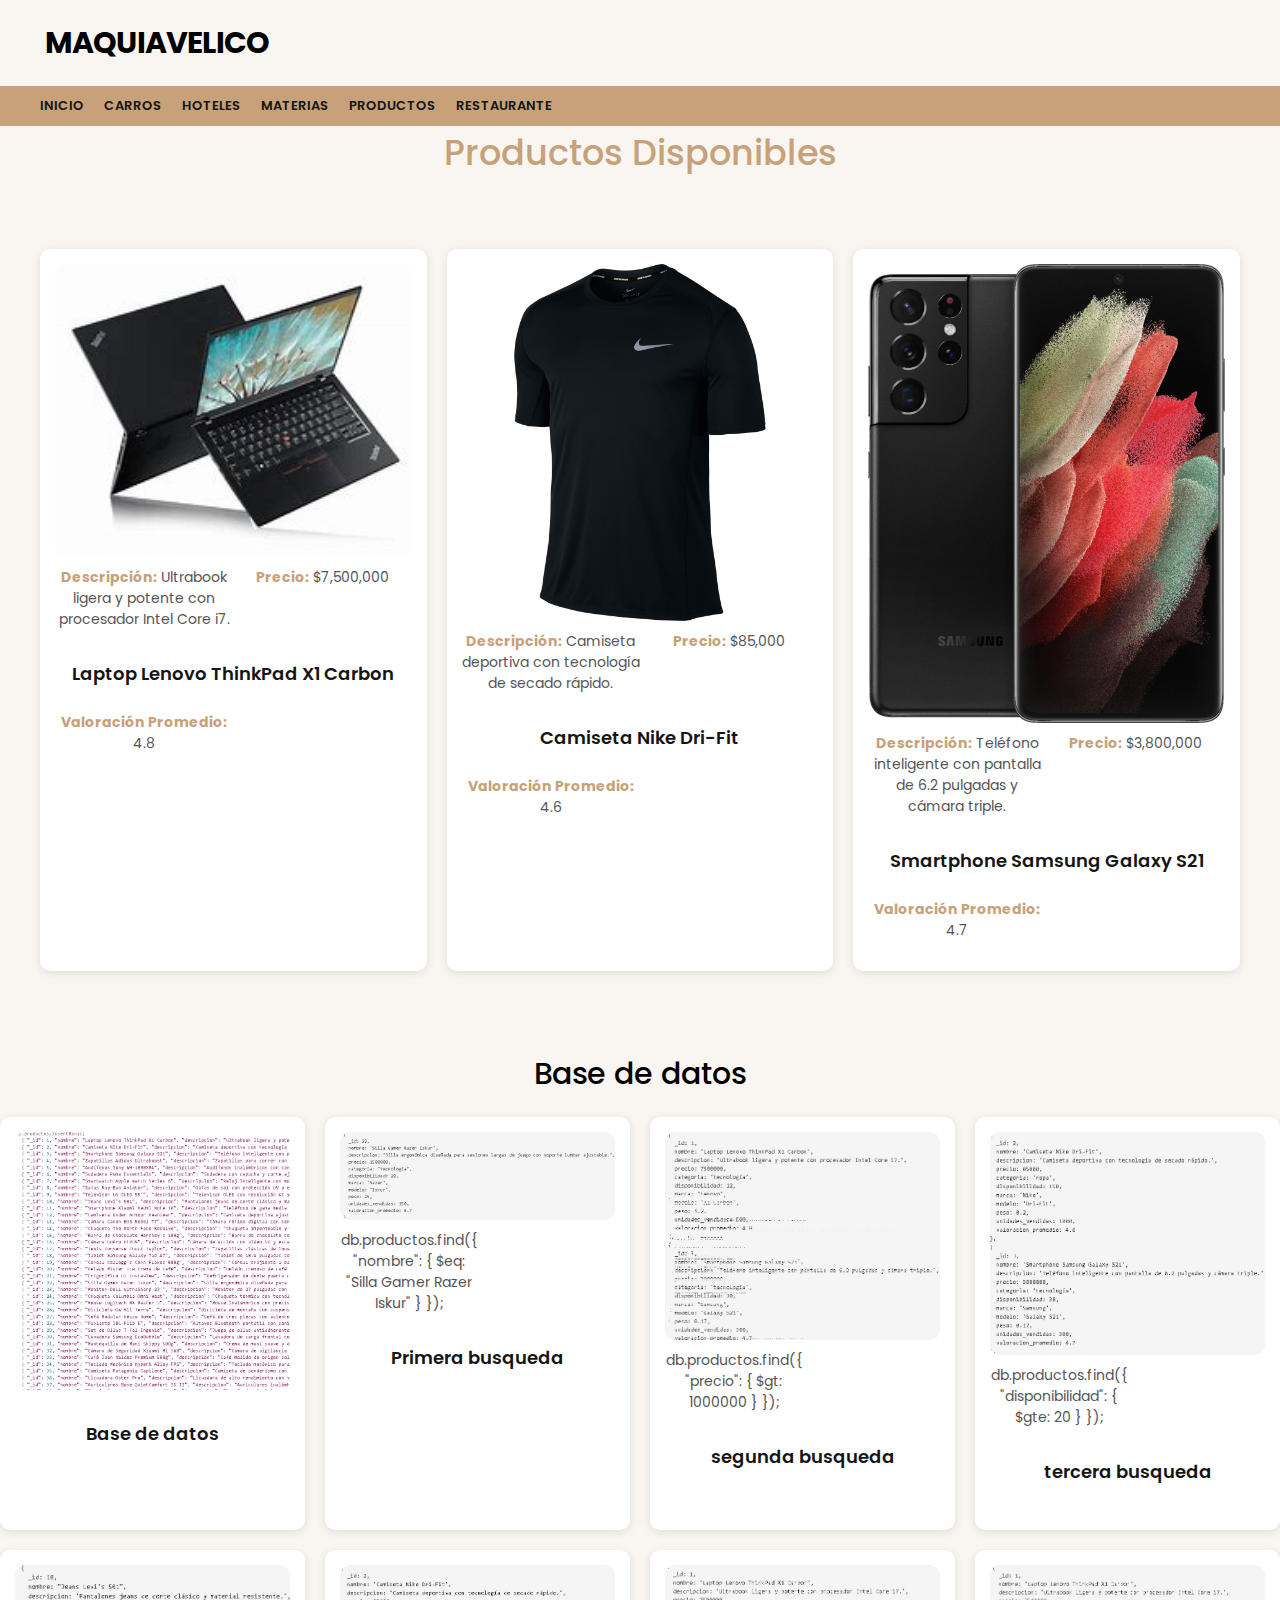
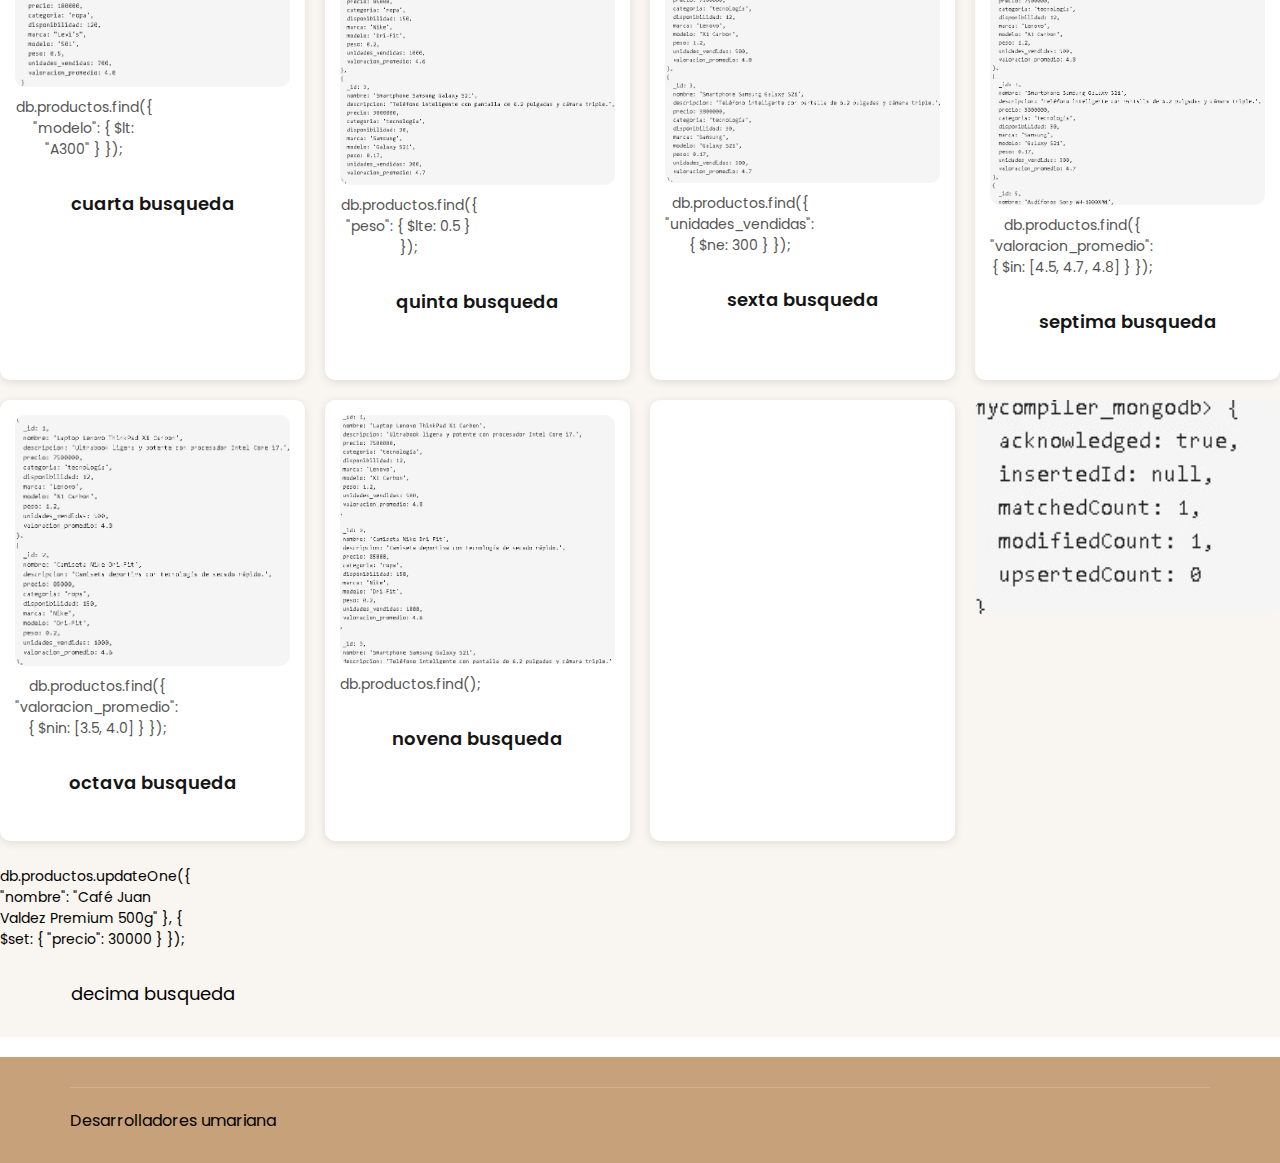
<file: producto.html>
<!DOCTYPE html>
<html lang="en">
<head>
    <meta charset="UTF-8">
    <meta name="viewport" content="width=device-width, initial-scale=1.0">
    <title>Productos Disponibles</title>
    <link rel="stylesheet" href="styles.css">
</head>
<body>
    <header>
        <div class="container-hero">
            <div class="container hero">
                <div class="container-logo">
                    <i class="fa-solid fa-box"></i>
                    <h1 class="logo"><a href="/">Maquiavelico</a></h1>
                </div>
            </div>

            <div class="container-navbar">
                <nav class="navbar container">
                    <i class="fa-solid fa-bars"></i>
                    <ul class="menu">
                        <li><a href="index.html">Inicio</a></li>
						<li><a href="carros.html">Carros</a></li>
						<li><a href="hoteles.html">Hoteles</a></li>
						<li><a href="materias.html">materias</a></li>
						<li><a href="producto.html">productos</a></li>
						<li><a href="platos.html">Restaurante</a></li>
                    </ul>
                </nav>
            </div>
        </div>
    </header>

    <main class="main-content">
        <section class="container top-products">
            <h1 class="heading-1">Productos Disponibles</h1>

            <div class="container-products">
                
                <div class="card-product">
                    <div class="container-img">
                        <img src="img/Laptop Lenovo ThinkPad.png" />
                    </div>
                    <div class="content-card-product">
                        <h3>Laptop Lenovo ThinkPad X1 Carbon</h3>
                        <p><strong>Descripción:</strong> Ultrabook ligera y potente con procesador Intel Core i7.</p>
                        <p><strong>Precio:</strong> $7,500,000</p>
                        <p><strong>Valoración Promedio:</strong> 4.8</p>
                    </div>
                </div>

                
                <div class="card-product">
                    <div class="container-img">
                        <img src="img/camiseNike.png" />
                    </div>
                    <div class="content-card-product">
                        <h3>Camiseta Nike Dri-Fit</h3>
                        <p><strong>Descripción:</strong> Camiseta deportiva con tecnología de secado rápido.</p>
                        <p><strong>Precio:</strong> $85,000</p>
                        <p><strong>Valoración Promedio:</strong> 4.6</p>
                    </div>
                </div>

                
                <div class="card-product">
                    <div class="container-img">
                        <img src="img/Galaxy S21.png" />
                    </div>
                    <div class="content-card-product">
                        <h3>Smartphone Samsung Galaxy S21</h3>
                        <p><strong>Descripción:</strong> Teléfono inteligente con pantalla de 6.2 pulgadas y cámara triple.</p>
                        <p><strong>Precio:</strong> $3,800,000</p>
                        <p><strong>Valoración Promedio:</strong> 4.7</p>
                    </div>
                </div>
        </section>
        <section class="container top-products"></section>
            <h1 class="heading-1">Base de datos</h1>

            <div class="container-products">
               
                <div class="card-product">
                    <div class="container-img">
                        <img src="imgP/baseD.jpg" />
                    </div>
                    <div class="content-card-product">
                        <h3>Base de datos</h3>                       
                    </div>
                </div>
               
                <div class="card-product">
                    <div class="container-img">
                        <img src="imgP/1.jpg" />
                    </div>
                    <div class="content-card-product">
                        <h3>Primera busqueda</h3>
                        <p>db.productos.find({ "nombre": { $eq: "Silla Gamer Razer Iskur" } });</p>
                    </div>
                </div>

                <div class="card-product">
                    <div class="container-img">
                        <img src="imgP/2.jpg" />
                    </div>
                    <div class="content-card-product">
                        <h3>segunda busqueda</h3>
                        <p>db.productos.find({ "precio": { $gt: 1000000 } });</p>
                    </div>
                </div>

                <div class="card-product">
                    <div class="container-img">
                        <img src="imgP/3.jpg"  />
                    </div>
                    <div class="content-card-product">
                        <h3>tercera busqueda</h3>
                        <p>db.productos.find({ "disponibilidad": { $gte: 20 } });</p>
                    </div>
                </div>

                <div class="card-product">
                    <div class="container-img">
                        <img src="imgP/4.jpg"  />
                    </div>
                    <div class="content-card-product">
                        <h3>cuarta busqueda</h3>
                        <p>db.productos.find({ "modelo": { $lt: "A300" } });</p>
                    </div>
                </div>

                <div class="card-product">
                    <div class="container-img">
                        <img src="imgP/5.jpg"  />
                    </div>
                    <div class="content-card-product">
                        <h3>quinta busqueda</h3>
                        <p>db.productos.find({ "peso": { $lte: 0.5 } });</p>
                    </div>
                </div>

                <div class="card-product">
                    <div class="container-img">
                        <img src="imgP/6.jpg" />
                    </div>
                    <div class="content-card-product">
                        <h3>sexta busqueda</h3>
                        <p>db.productos.find({ "unidades_vendidas": { $ne: 300 } });</p>
                    </div>
                </div>

                <div class="card-product">
                    <div class="container-img">
                        <img src="imgP/7.jpg"  />
                    </div>
                    <div class="content-card-product">
                        <h3>septima busqueda</h3>
                        <p>db.productos.find({ "valoracion_promedio": { $in: [4.5, 4.7, 4.8] } });</p>
                    </div>
                </div>

                <div class="card-product">
                    <div class="container-img">
                        <img src="imgP/8.jpg"/>
                    </div>
                    <div class="content-card-product">
                        <h3>octava busqueda</h3>
                        <p>db.productos.find({ "valoracion_promedio": { $nin: [3.5, 4.0] } });</p>
                    </div>
                </div>

                <div class="card-product">
                    <div class="container-img">
                        <img src="imgP/9.jpg" />
                    </div>
                    <div class="content-card-product">
                        <h3>novena busqueda</h3>
                        <p>db.productos.find();</p>
                    </div>
                </div>  
                <div class="card-product"></div>
                    <div class="container-img">
                        <img src="imgP/10.jpg"  />
                    </div>
                    <div class="content-card-product">
                        <h3>decima busqueda</h3>
                        <p>db.productos.updateOne({ "nombre": "Café Juan Valdez Premium 500g" }, { $set: { "precio": 30000 } });</p>
                    </div>
                </div>          
            </div>
        </section>
    </main>

    <footer class="footer">
        <div class="container container-footer">
            <div class="copyright">
                <p>Desarrolladores umariana</p>
            </div>
        </div>
    </footer>

   
</body>
</html>
</file>
<file: styles.css>
@import url('https://fonts.googleapis.com/css2?family=Poppins:wght@300;400;500;600;700&display=swap');

:root {
	--primary-color: #c7a17a;
	--background-color: #f9f5f0;
	--dark-color: #151515;
}

html {
	font-size: 62.5%;
	font-family: 'Poppins', sans-serif;
}

* {
	margin: 0;
	padding: 0;
	box-sizing: border-box;
}

/* ********************************** */
/*             UTILIDADES             */
/* ********************************** */
.container {
	max-width: 120rem;
	margin: 0 auto;
}

.heading-1 {
	text-align: center;
	font-weight: 500;
	font-size: 3rem;
}

/* ********************************** */
/*               HEADER               */
/* ********************************** */
.container-hero {
	background-color: var(--background-color);
}

.hero {
	display: flex;
	justify-content: space-between;
	align-items: center;
	padding: 2rem 0;
}

.customer-support {
	display: flex;
	align-items: center;
	gap: 2rem;
}

.customer-support i {
	font-size: 3.3rem;
}

.content-customer-support {
	display: flex;
	flex-direction: column;
}

.container-logo {
	display: flex;
	align-items: center;
	gap: 0.5rem;
}

.container-logo i {
	font-size: 3rem;
}

.container-logo h1 a {
	text-decoration: none;
	color: #000;
	font-size: 3rem;
	text-transform: uppercase;
	letter-spacing: -1px;
}

.container-user {
	display: flex;
	gap: 1rem;
	cursor: pointer;
}

.container-user .fa-user {
	font-size: 3rem;
	color: var(--primary-color);
	padding-right: 2.5rem;
	border-right: 1px solid #e2e2e2;
}

.container-user .fa-basket-shopping {
	font-size: 3rem;
	color: var(--primary-color);
	padding-left: 1rem;
}

.content-shopping-cart {
	display: flex;
	flex-direction: column;
}

/* ************* NAVBAR ************* */
.container-navbar {
	background-color: var(--primary-color);
}

.navbar {
	display: flex;
	justify-content: space-between;
	align-items: center;
	padding: 1rem 0;
}

.navbar .fa-bars {
	display: none;
}

.menu {
	display: flex;
	gap: 2rem;
}

.menu li {
	list-style: none;
}

.menu a {
	text-decoration: none;
	font-size: 1.3rem;
	color: var(--dark-color);
	font-weight: 600;
	text-transform: uppercase;
	position: relative;
}

.menu a::after {
	content: '';
	width: 1.5rem;
	height: 1px;
	background-color: #fff;
	position: absolute;
	bottom: -3px;
	left: 50%;
	transform: translate(-50%, 50%);
	opacity: 0;
	transition: all 0.3s ease;
}

.menu a:hover::after {
	opacity: 1;
}

.menu a:hover {
	color: #fff;
}

.search-form {
	position: relative;
	display: flex;
	align-items: center;
	border: 2px solid #fff;
	border-radius: 2rem;
	background-color: #fff;
	height: 4.4rem;
	overflow: hidden;
}

.search-form input {
	outline: none;
	font-family: inherit;
	border: none;
	width: 25rem;
	font-size: 1.4rem;
	padding: 0 2rem;
	color: #777;
	cursor: pointer;
}

.search-form input::-webkit-search-cancel-button {
	appearance: none;
}

.search-form .btn-search {
	border: none;
	background-color: var(--primary-color);
	display: flex;
	align-items: center;
	justify-content: center;
	height: 100%;
	padding: 1rem;
}

.btn-search i {
	font-size: 2rem;
	color: #fff;
}

/* ********************************** */
/*               BANNER               */
/* ********************************** */
.banner {
	background-image: linear-gradient(100deg, #000000, #00000020),
		url('img/banner.jpg');
	height: 60rem;
	background-size: cover;
	background-position: center;
}

.content-banner {
	max-width: 90rem;
	margin: 0 auto;
	padding: 25rem 0;
}

.content-banner p {
	color: var(--primary-color);
	font-size: 1.2rem;
	margin-bottom: 1rem;
	font-weight: 500;
}

.content-banner h2 {
	color: #fff;
	font-size: 3.5rem;
	font-weight: 500;
	line-height: 1.2;
}

.content-banner a {
	margin-top: 2rem;
	text-decoration: none;
	color: #fff;
	background-color: var(--primary-color);
	display: inline-block;
	padding: 1rem 3rem;
	text-transform: uppercase;
	border-radius: 3rem;
}

/* ********************************** */
/*            MAIN CONTENT            */
/* ********************************** */
.main-content {
	background-color: var(--background-color);
}

/* ********************************** */
/*              FEATURES              */
/* ********************************** */
.container-features {
	display: grid;
	grid-template-columns: repeat(4, 1fr);
	gap: 3rem;
	padding: 3rem 0;
}

.card-feature {
	display: flex;
	align-items: center;
	justify-content: center;
	gap: 1.5rem;

	background-color: #fff;
	border-radius: 1rem;
	padding: 1.5rem 0;
}

.card-feature i {
	font-size: 2.7rem;
	color: var(--primary-color);
}

.feature-content {
	display: flex;
	flex-direction: column;
	gap: 0.5rem;
}

.feature-content span {
	font-weight: 700;
	font-size: 1.2rem;
	color: var(--dark-color);
}

.feature-content p {
	color: #777;
	font-weight: 500;
}

/* ********************************** */
/*             CATEGORIES             */
/* ********************************** */

.top-categories {
	display: flex;
	flex-direction: column;
	gap: 2rem;
	margin-bottom: 3rem;
}

.container-categories {
	display: grid;
	grid-template-columns: repeat(3, 1fr);
	gap: 3rem;
}

.card-category {
	height: 20rem;
	display: flex;
	flex-direction: column;
	align-items: center;
	justify-content: center;
	border-radius: 2rem;
	gap: 2rem;
}

.category-moca {
	background-image: linear-gradient(#00000080, #00000080),
		url('img/moca-category.jpg');
	background-size: cover;
	background-position: bottom;
	background-repeat: no-repeat;
}

.category-capuchino {
	background-image: linear-gradient(#00000080, #00000080),
		url('img/capuchino-category.jpg');
	background-size: cover;
	background-position: center;
	background-repeat: no-repeat;
}

.category-expreso {
	background-image: linear-gradient(#00000080, #00000080),
		url('img/expreso-category.jpg');
	background-size: cover;
	background-position: center;
	background-repeat: no-repeat;
}

.card-category p {
	font-size: 2.5rem;
	color: #fff;
	text-transform: capitalize;
	position: relative;
}

.card-category p::after {
	content: '';
	width: 2.5rem;
	height: 2px;
	background-color: #fff;
	position: absolute;
	bottom: -1rem;
	left: 50%;
	transform: translate(-50%, 50%);
}

.card-category span {
	font-size: 1.6rem;
	color: #fff;
	cursor: pointer;
}

.card-category span:hover {
	color: var(--primary-color);
}

/* ********************************** */
/*            TOP PRODUCTS            */
/* ********************************** */
.top-products {
	display: flex;
	flex-direction: column;
	gap: 2rem;
	margin-bottom: 3rem;
}

.container-options {
	display: flex;
	justify-content: center;
	gap: 2rem;
	margin-bottom: 1rem;
}

.container-options span {
	color: #777;
	background-color: #fff;
	padding: 0.7rem 3rem;
	font-size: 1.4rem;
	text-transform: capitalize;
	border-radius: 2rem;
	cursor: pointer;
}

.container-options span:hover {
	background-color: var(--primary-color);
	color: #fff;
}

.container-options span.active {
	background-color: var(--primary-color);
	color: #fff;
}

/* Products */
.container-products {
	display: grid;
	grid-template-columns: repeat(auto-fit, minmax(20rem, 1fr));
	gap: 3rem;
}

.card-product {
	background-color: #fff;
	padding: 2rem 3rem;
	border-radius: 0.5rem;
	cursor: pointer;
	box-shadow: 0 0 2px rgba(0, 0, 0, 0.1);
}

.container-img {
	position: relative;
}

.container-img img {
	width: 100%;
}

.container-img .discount {
	position: absolute;
	left: 0;
	background-color: var(--primary-color);
	color: #fff;
	padding: 2px 1.2rem;
	border-radius: 1rem;
	font-size: 1.2rem;
}

.card-product:hover .discount {
	background-color: #000;
}

.button-group {
	display: flex;
	flex-direction: column;
	gap: 1rem;

	position: absolute;
	top: 0;
	right: -3rem;
	z-index: -1;
	transition: all 0.4s ease;
}

.button-group span {
	border: 1px solid var(--primary-color);
	padding: 0.8rem;

	display: flex;
	align-items: center;
	justify-content: center;
	border-radius: 50%;
	cursor: pointer;
	transition: all 0.4s ease;
}

.button-group span:hover {
	background-color: var(--primary-color);
}

.button-group span i {
	font-size: 1.5rem;
	color: var(--primary-color);
}

.button-group span:hover i {
	color: #fff;
}

.card-product:hover .button-group {
	z-index: 0;
	right: -1rem;
}

.content-card-product {
	display: grid;
	justify-items: center;
	grid-template-columns: 1fr 1fr;
	grid-template-rows: repeat(4, min-content);
	row-gap: 1rem;
}

.stars {
	grid-row: 1/2;
	grid-column: 1/-1;
}

.stars i {
	font-size: 1.3rem;
	color: var(--primary-color);
}

.content-card-product h3 {
	grid-row: 2/3;
	grid-column: 1/-1;

	font-weight: 400;
	font-size: 1.6rem;
	margin-bottom: 1rem;
	cursor: pointer;
}

.content-card-product h3:hover {
	color: var(--primary-color);
}

.add-cart {
	justify-self: start;
	border: 2px solid var(--primary-color);
	padding: 1rem;
	border-radius: 50%;
	cursor: pointer;
	transition: all 0.4s ease;

	display: flex;
	align-items: center;
	justify-content: center;
}

.add-cart:hover {
	background-color: var(--primary-color);
}

.add-cart i {
	font-size: 1.5rem;
	color: var(--primary-color);
}

.add-cart:hover i {
	color: #fff;
}

.content-card-product .price {
	justify-self: end;
	align-self: center;

	font-size: 1.7rem;
	font-weight: 600;
}

.content-card-product .price span {
	font-size: 1.5rem;
	font-weight: 400;
	text-decoration: line-through;
	color: #777;
	margin-left: 0.5rem;
}

/* ********************************** */
/*               GALLERY              */
/* ********************************** */
.gallery {
	display: grid;
	grid-template-columns: repeat(4, 1fr);
	grid-template-rows: repeat(2, 30rem);
	gap: 1.5rem;
	margin-bottom: 3rem;
}

.gallery img {
	width: 100%;
	height: 100%;
	object-fit: cover;
}

.gallery-img-3 {
	grid-column: 2/4;
	grid-row: 1/3;
}

/* ********************************** */
/*              SPECIALS              */
/* ********************************** */
.specials {
	display: flex;
	flex-direction: column;
	gap: 2rem;
	margin-bottom: 3rem;
}

/* ********************************** */
/*                BLOGS               */
/* ********************************** */
.blogs {
	display: flex;
	flex-direction: column;
	gap: 2rem;
}

.container-blogs {
	display: grid;
	grid-template-columns: repeat(3, 1fr);
	gap: 3rem;
}

.card-blog {
	display: flex;
	flex-direction: column;
	gap: 2rem;
}

.card-blog .container-img {
	border-radius: 2rem;
	cursor: pointer;
	position: relative;
	overflow: hidden;
}

.button-group-blog {
	position: absolute;
	bottom: 1.5rem;
	right: -2.5rem;

	display: flex;
	gap: 0.7rem;
	z-index: -1;
	transition: all 0.3s ease;
}

.card-blog:hover .button-group-blog {
	z-index: 0;
	right: 1.5rem;
}

.button-group-blog span {
	background-color: #fff;
	padding: 1rem;
	border-radius: 50%;
	transition: all 0.4s ease;

	display: flex;
	align-items: center;
	justify-content: center;
}

.button-group-blog span i {
	font-size: 1.3rem;
}

.button-group-blog span:hover {
	background-color: var(--primary-color);
}

.button-group-blog span:hover i {
	color: #fff;
}

.content-blog h3 {
	font-size: 1.8rem;
	margin-bottom: 1.7rem;
	color: var(--dark-color);
	font-weight: 500;
}

.content-blog h3:hover {
	color: var(--primary-color);
	cursor: pointer;
}

.content-blog p {
	margin-top: 1rem;
	font-size: 1.4rem;
	color: #777;
}

.content-blog span {
	color: var(--primary-color);
	font-size: 1.3rem;
}

.btn-read-more {
	padding: 1rem 3rem;
	background-color: var(--primary-color);
	color: #fff;
	text-transform: uppercase;
	font-size: 1.4rem;
	border-radius: 2rem;
	margin: 3rem 0 5rem;
	display: inline-block;
	cursor: pointer;
}

.btn-read-more:hover {
	background-color: var(--dark-color);
}

/* ********************************** */
/*               FOOTER               */
/* ********************************** */

.footer {
	background-color: var(--primary-color);
}

.container-footer {
	display: flex;
	flex-direction: column;
	gap: 4rem;
	padding: 3rem;
}

.menu-footer {
	display: grid;
	grid-template-columns: repeat(3, 1fr) 30rem;
	gap: 3rem;
	justify-items: center;
}

.title-footer {
	font-weight: 600;
	font-size: 1.6rem;
	text-transform: uppercase;
}

.contact-info,
.information,
.my-account,
.newsletter {
	display: flex;
	flex-direction: column;
	gap: 2rem;
}

.contact-info ul,
.information ul,
.my-account ul {
	display: flex;
	flex-direction: column;
	gap: 1rem;
}

.contact-info ul li,
.information ul li,
.my-account ul li {
	list-style: none;
	color: #fff;
	font-size: 1.4rem;
	font-weight: 300;
}

.information ul li a,
.my-account ul li a {
	text-decoration: none;
	color: #fff;
	font-weight: 300;
}

.information ul li a:hover,
.my-account ul li a:hover {
	color: var(--dark-color);
}

.social-icons {
	display: flex;
	gap: 1.5rem;
}

.social-icons span {
	border-radius: 50%;
	width: 3rem;
	height: 3rem;

	display: flex;
	align-items: center;
	justify-content: center;
}

.social-icons span i {
	color: #fff;
	font-size: 1.2rem;
}

.facebook {
	background-color: #3b5998;
}

.twitter {
	background-color: #00acee;
}

.youtube {
	background-color: #c4302b;
}

.pinterest {
	background-color: #c8232c;
}

.instagram {
	background: linear-gradient(
		#405de6,
		#833ab4,
		#c13584,
		#e1306c,
		#fd1d1d,
		#f56040,
		#fcaf45
	);
}

.content p {
	font-size: 1.4rem;
	color: #fff;
	font-weight: 300;
}

.content input {
	outline: none;
	background: none;
	border: none;
	border-bottom: 2px solid #d2b495;
	cursor: pointer;
	padding: 0.5rem 0 1.2rem;
	color: var(--dark-color);
	display: block;
	margin-bottom: 3rem;
	margin-top: 2rem;
	width: 100%;
	font-family: inherit;
}

.content input::-webkit-input-placeholder {
	color: #eee;
}

.content button {
	border: none;
	background-color: #000;
	color: #fff;
	text-transform: uppercase;
	padding: 1rem 3rem;
	border-radius: 2rem;
	font-size: 1.4rem;
	font-family: inherit;
	cursor: pointer;
	font-weight: 600;
}

.content button:hover {
	background-color: var(--background-color);
	color: var(--primary-color);
}

.copyright {
	display: flex;
	justify-content: space-between;
	padding-top: 2rem;

	border-top: 1px solid #d2b495;
}

.copyright p {
	font-weight: 400;
	font-size: 1.6rem;
}

/* ********************************** */
/*       MEDIA QUERIES -- 768px       */
/* ********************************** */
@media (max-width: 768px) {
	html {
		font-size: 55%;
	}

	.hero {
		padding: 2rem;
	}

	.customer-support {
		display: none;
	}

	.content-shopping-cart {
		display: none;
	}

	.navbar {
		padding: 1rem 2rem;
	}

	.navbar .fa-bars {
		display: block;
		color: #fff;
		font-size: 3rem;
	}

	.menu {
		display: none;
	}

	.content-banner {
		max-width: 50rem;
		margin: 0 auto;
		padding: 25rem 0;
	}

	.container-features {
		grid-template-columns: repeat(2, 1fr);
		padding: 3rem 2rem;
	}

	.card-feature {
		padding: 2rem;
	}

	.heading-1 {
		font-size: 2.4rem;
	}

	.card-category {
		height: 12rem;
	}

	.card-category p {
		font-size: 2rem;
		text-align: center;
		line-height: 1;
	}

	.card-category span {
		font-size: 1.4rem;
	}

	.container-options {
		align-items: center;
	}

	.container-options span {
		text-align: center;
		padding: 1rem 2rem;
	}

	.container-products {
		grid-template-columns: repeat(auto-fit, minmax(28rem, 1fr));
	}

	.gallery {
		grid-template-rows: repeat(2, 15rem);
	}

	.container-blogs {
		overflow: hidden;
		grid-template-columns: 1fr 1fr;

		height: 52rem;
	}

	.menu-footer {
		grid-template-columns: repeat(2, 1fr);
	}

	.copyright {
		flex-direction: column;
		justify-content: center;
		align-items: center;
		gap: 1.5rem;
	}
}

/* ********************************** */
/*       MEDIA QUERIES -- 468px       */
/* ********************************** */
@media (max-width: 468px) {
	html {
		font-size: 42.5%;
	}

	.content-banner {
		max-width: 50rem;
		padding: 22rem 0;
	}

	.heading-1 {
		font-size: 2.8rem;
	}

	.card-feature {
		flex-direction: column;
		border-radius: 2rem;
	}

	.feature-content {
		align-items: center;
	}

	.feature-content p {
		font-size: 1.4rem;
		text-align: center;
	}

	.feature-content span {
		font-size: 1.6rem;
		text-align: center;
	}

	.container-options span {
		font-size: 1.8rem;
		padding: 1rem 1.5rem;
		font-weight: 500;
	}

	.container-products {
		grid-template-columns: repeat(auto-fit, minmax(25rem, 1fr));
		gap: 1rem;
	}

	.container-img .discount {
		font-size: 2rem;
	}

	.content-card-product h3 {
		font-size: 2.2rem;
	}

	.gallery {
		grid-template-rows: repeat(2, 20rem);
	}

	.blogs {
		padding: 2rem;
	}

	.container-blogs {
		grid-template-columns: 1fr;
		height: 75rem;
	}

	.content-blog h3 {
		font-size: 2.4rem;
	}

	.content-blog span {
		font-size: 1.8rem;
	}

	.content-blog p {
		font-size: 2.2rem;
	}

	.btn-read-more{
		font-size: 1.8rem;
	}

	.contact-info ul,
	.information ul,
	.my-account ul{
		display: none;
	}

	.contact-info {
		align-items: center;
	}

	.menu-footer{
		grid-template-columns: 1fr;
	}

	.content p{
		font-size: 1.6rem;
	}
	ul {
		list-style: none;
		padding: 0;
		margin: 0;
	}

	li {
		position: relative;
	}

	a {
		text-decoration: none;
		display: block;
		padding: 10px;
		background-color: #f4f4f4;
		color: #333;
	}
}
/* Ajustes de tamaño y estilo para la sección "Sobre Maquiavélico" */
.container-about {
    font-size: 1.8rem; /* Aumentar el tamaño de la fuente */
    line-height: 1.8; /* Mejorar el espaciado entre líneas */
    padding: 4rem 2rem; /* Añadir espacio alrededor del contenido */
    background-color: #f5f5f5; /* Fondo más claro para resaltar */
    border-radius: 1rem; /* Bordes redondeados */
    box-shadow: 0 2px 10px rgba(0, 0, 0, 0.1); /* Añadir sombra */
}

/* Ajuste para el título de la sección */
.container-about h1 {
    font-size: 3rem; /* Aumentar el tamaño del título */
    margin-bottom: 2rem; /* Añadir espacio debajo del título */
    text-align: center; /* Centrar el texto del título */
    color: var(--primary-color); /* Color primario */
}

/* Ajuste de la lista dentro del contenedor */
.container-about ul {
    margin-top: 2rem; /* Añadir espacio superior a la lista */
    list-style: disc inside; /* Agregar estilo de lista con viñetas */
}

/* Estilo para los elementos de la lista */
.container-about ul li {
    font-size: 1.6rem; /* Tamaño de texto más grande */
    margin-bottom: 1rem; /* Separar los elementos de la lista */
    color: var(--dark-color); /* Color oscuro */
}

/* Resaltar las categorías de la lista */
.container-about ul li strong {
    color: var(--primary-color); /* Color primario para el texto en negrita */
}
/* Ajustes generales para la sección de productos */
.top-products h1 {
    font-size: 3.5rem; /* Aumentar el tamaño del título */
    color: var(--primary-color); /* Color destacado para el título */
    margin-bottom: 3rem; /* Espacio inferior */
    text-align: center; /* Centrar el título */
}

.card-product {
    background-color: #fff; /* Fondo blanco para resaltar */
    border-radius: 1rem; /* Bordes redondeados */
    padding: 2rem;
    box-shadow: 0 4px 8px rgba(0, 0, 0, 0.1); /* Sombra suave para destacar */
    transition: transform 0.3s ease, box-shadow 0.3s ease; /* Animación */
}

.card-product:hover {
    transform: translateY(-10px); /* Efecto hover de elevación */
    box-shadow: 0 8px 16px rgba(0, 0, 0, 0.2); /* Sombra más intensa al hacer hover */
}

.card-product h3 {
    font-size: 2rem; /* Aumentar el tamaño del nombre del producto */
    font-weight: 600; /* Aumentar el peso de la fuente */
    color: var(--dark-color); /* Color oscuro para mejor legibilidad */
    margin-bottom: 1.5rem; /* Espacio debajo del nombre */
    text-align: center; /* Centrar el nombre del producto */
}

.card-product p {
    font-size: 1.6rem; /* Aumentar el tamaño de la descripción y precio */
    line-height: 1.5; /* Mejorar el espaciado entre líneas */
    margin-bottom: 1rem; /* Espacio entre párrafos */
    color: #555; /* Color gris para el texto */
}

.card-product strong {
    color: var(--primary-color); /* Color destacado para los títulos */
}

/* Ajuste de las imágenes */
.container-img img {
    width: 100%; /* Ajustar la imagen al tamaño del contenedor */
    border-radius: 0.5rem; /* Bordes redondeados en la imagen */
}

/* Espaciado entre los productos */
.container-products {
    display: grid;
    grid-template-columns: repeat(auto-fit, minmax(25rem, 1fr));
    gap: 3rem; /* Espacio entre productos */
}
.container-products {
	display: grid;
	grid-template-columns: repeat(auto-fit, minmax(280px, 1fr));
	gap: 20px;
	margin: 20px 0;
}

.card-product {
	background-color: #fff;
	border-radius: 10px;
	box-shadow: 0 2px 10px rgba(0, 0, 0, 0.1);
	padding: 15px;
	text-align: center;
}

.container-img img {
	max-width: 100%;
	border-radius: 10px;
}

.content-card-product h3 {
	font-size: 1.8rem;
	margin: 15px 0 10px;
}

.content-card-product p {
	font-size: 1.4rem;
	margin: 5px 0;
}

.price {
	font-size: 1.6rem;
	font-weight: bold;
	color: #c70039;
}
</file>
